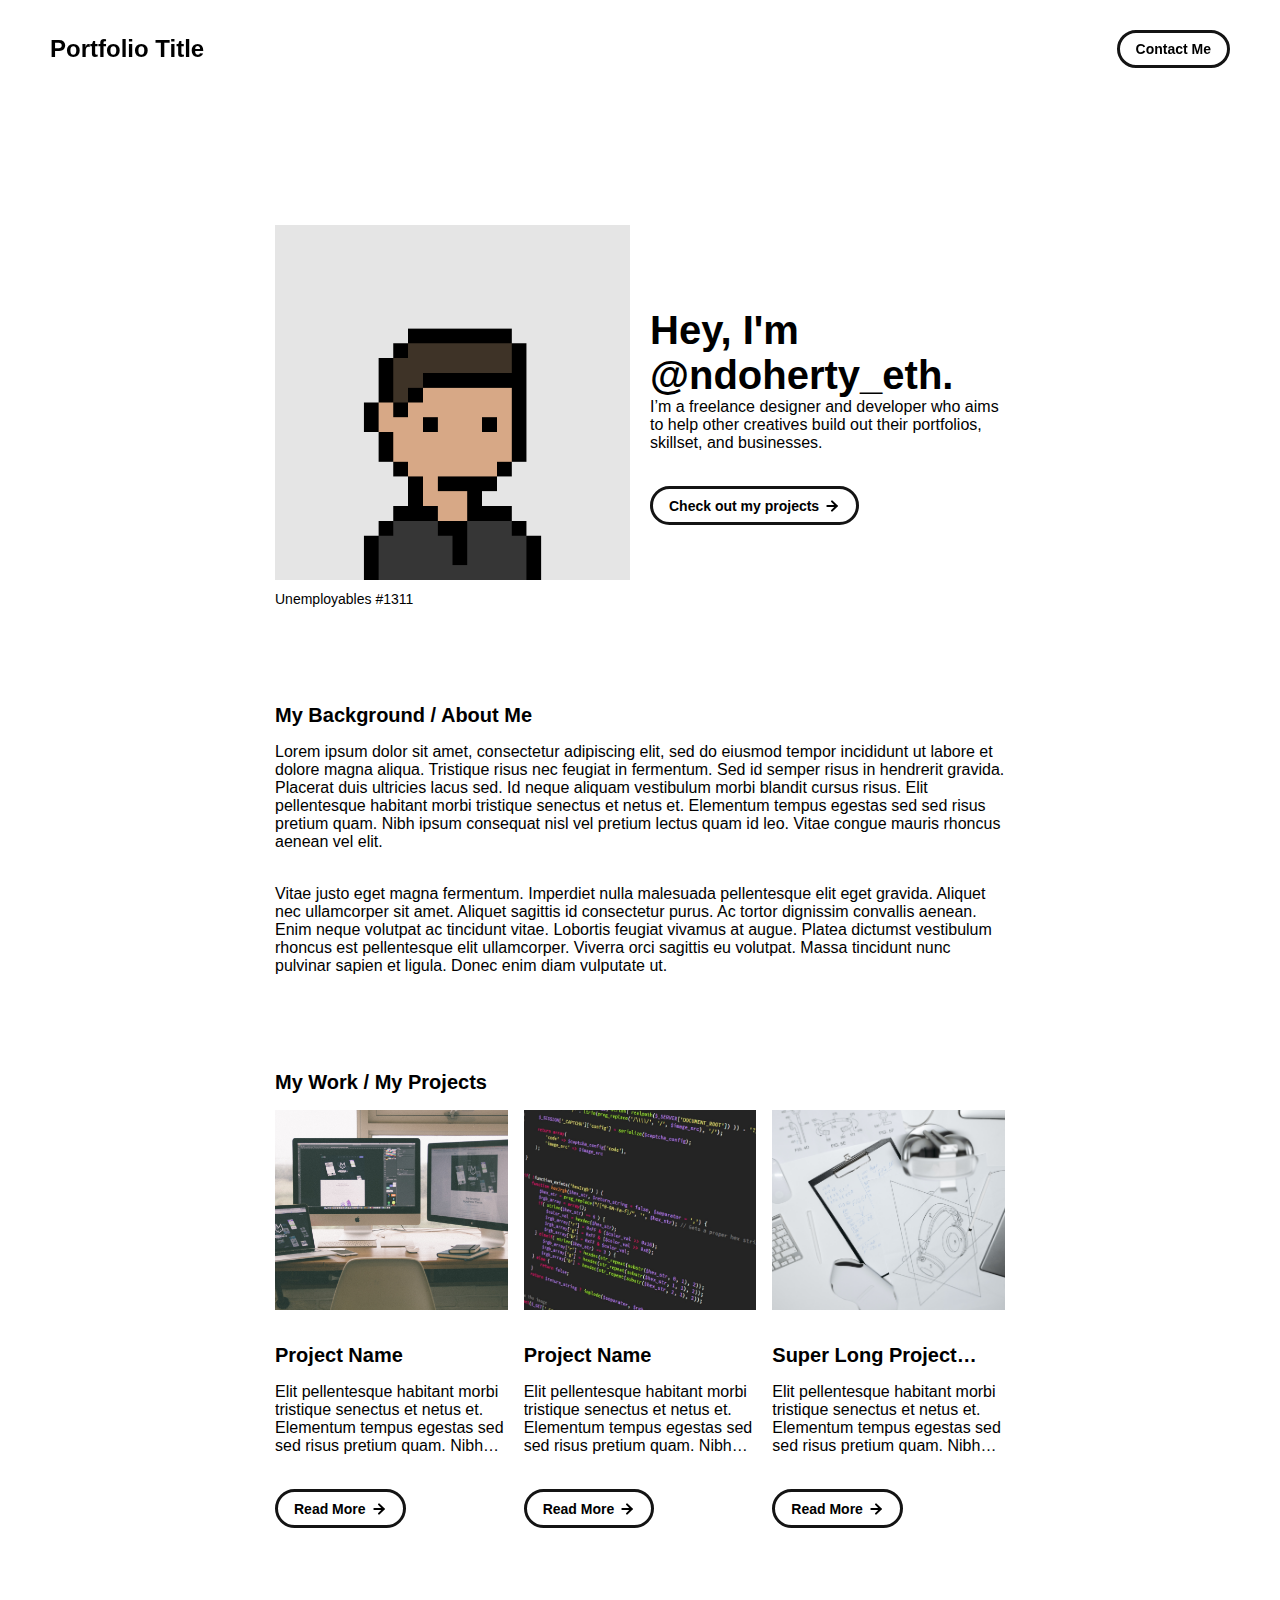
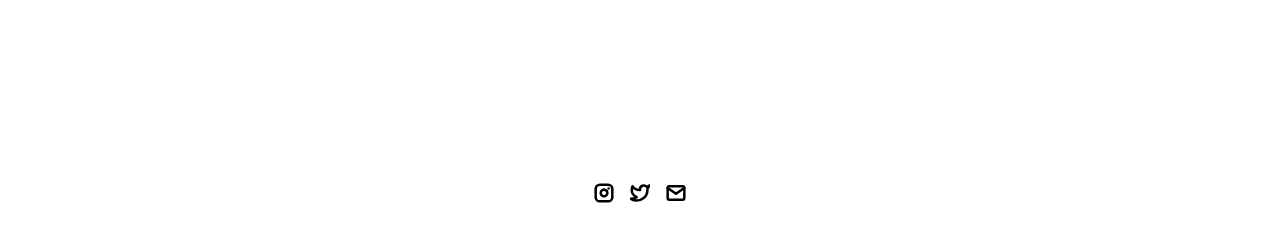
<file: index.html>
<!DOCTYPE html>
<html lang="en">
	<head>
		<meta charset="utf-8">

    <!-- 
      TODO

      Upload your Unemployable (or whatever photo you like) to the assets/images folder
      and change the name of the image below to match the uploaded one

      Change the title in the <title> tag to whatever you would like the title of your portfolio to be

      This should be the same across all pages.
     -->
    <link rel="icon" href="./assets/images/1311.png" />
		<title>Unemployables Portfolio</title>
    <meta name="description" content="A portfolio template for the Unemployables community.">
    <meta name="viewport" content="width=device-width, initial-scale=1" />

		<link rel="stylesheet" href="./css/layout.css">
    <link rel="stylesheet" href="./css/typography.css">
    <link rel="stylesheet" href="./css/utilities.css">

		<script defer src="./js/script.js"></script>
	</head>
	<body>
    <!-- NAVBAR -->
    <div class="navbar">
      <a class="nav-title-link" href="./index.html">
        <!-- TODO - Change the "Portfolio Title" to whatever you want displayed in the top left -->
        <span class="nav-title">Portfolio Title</span>
         <!-- TODO - Change the email after 'mailto:' to your email address for contact -->
        <a class="button" href="mailto:whitevans.eth@gmail.com">
          <span class="button-text">Contact Me</span>
        </a>
      </a>
    </div>

    <!-- MAIN PAGE CONTENT -->
    <div id="main-content">

      <!-- PORTFOLIO HEADER -->
      <div id="portfolio-header">
        <div id="portfolio-header-image-container">
          <!-- 
            TODO

            - Change the img "src" attribute to point to the Unemployable image you uploaded (or whatever image).
            - Change the number to point to your Unemployable & replace the OpenSea link with your own
            - If you aren't using an Unemployable as your image, remove the entire "a" element
          -->
          <img src="./assets/images/1311.png" class="portfolio-header-image">
          <a class="no-underline" target="_blank" href="https://opensea.io/assets/0xe0be388ab81c47b0f098d2030a1c9ef190691a8a/1311">
            <span class="image-caption">Unemployables #1311</span>
          </a>
        </div>

          <!-- 
            TODO

            - Change the main-title to whatver you want
            - Change the body-text after that to a quick introduction to what you do
            - Edit the button text if you feel like it. It will link to the projects section below.
          -->
        <div id="portfolio-header-text-container">
            <div class="header-text">
              <span class="main-title">Hey, I'm @ndoherty_eth.</span>
              <div class="body-text">I’m a freelance designer and developer who aims to help other creatives build out their portfolios, skillset, and businesses.</div>
            </div>
            <a class="button" id="my-work-link">
              <span class="button-text">Check out my projects</span> 
              <image src="./assets/icons/arrow-right.svg" class="right-arrow-icon"/>
            </a>
        </div>
      </div>

      <!-- ABOUT SECTION -->
      <!-- 
        TODO

        - Change the subheader-text to whatever header you want
        - Add paragraphs using the <div class="body-text"></div> elements in the "about-section-content"
      -->
      <div id="about-section">
        <span class="subheader-text">My Background / About Me</span>
        <div class="about-section-content">
          <div class="body-text">Lorem ipsum dolor sit amet, consectetur adipiscing elit, sed do eiusmod tempor incididunt ut labore et dolore magna aliqua. Tristique risus nec feugiat in fermentum. Sed id semper risus in hendrerit gravida. Placerat duis ultricies lacus sed. Id neque aliquam vestibulum morbi blandit cursus risus. Elit pellentesque habitant morbi tristique senectus et netus et. Elementum tempus egestas sed sed risus pretium quam. Nibh ipsum consequat nisl vel pretium lectus quam id leo. Vitae congue mauris rhoncus aenean vel elit.</div>
          <div class="body-text">Vitae justo eget magna fermentum. Imperdiet nulla malesuada pellentesque elit eget gravida. Aliquet nec ullamcorper sit amet. Aliquet sagittis id consectetur purus. Ac tortor dignissim convallis aenean. Enim neque volutpat ac tincidunt vitae. Lobortis feugiat vivamus at augue. Platea dictumst vestibulum rhoncus est pellentesque elit ullamcorper. Viverra orci sagittis eu volutpat. Massa tincidunt nunc pulvinar sapien et ligula. Donec enim diam vulputate ut.</div>
        </div>
      </div>

      <!-- PROJECTS / MY WORK SECTION -->
      <div id="my-work-section">
        <!-- TODO - Change the subheader-text to whatever you want the Projects section header to say -->
        <span class="subheader-text">My Work / My Projects</span>

        <div class="projects-container">
          <!-- 
            TODO

            This is where the project cards live. Here's a base level project card for you to copy:
            <div class="project-card">
              <img src="./assets/images/IMAGE_NAME" class="project-image">
              <div class="project-card-text-container">
                <div class="subheader-text project-title">PROJECT_NAME</div>
                <div class="body-text project-card-text">SMALL_PROJECT_DESCRIPTION</div>
              </div>
              <a class="button" href="./project-pages/PROJECT_PAGE_NAME.html">
                <span class="button-text">Read More</span>
                <image src="./assets/icons/arrow-right.svg" class="right-arrow-icon"/>
              </a>
            </div>

            - To add a project to the this area, copy the above, paste it below this comment, and change the following:
                - IMAGE_NAME: the name of the image file in assets/images
                - PROJECT_NAME: the name of the project (keep it short, it only shows 1 line)
                - SMALL_PROJECT_DESCRIPTION: a quick project description (max 4 lines)
                - PROJECT_PAGE_NAME.html: the html filename for the project (must be in project-pages folder)
          -->
          <div class="project-card">
            <img src="./assets/images/desktop.jpeg" class="project-image">
            <div class="project-card-text-container">
              <div class="subheader-text project-title">Project Name</div>
              <div class="body-text project-card-text">Elit pellentesque habitant morbi tristique senectus et netus et. Elementum tempus egestas sed sed risus pretium quam. Nibh ipsum consequat nisl vel pretium</div>
            </div>
            <a class="button" href="./project-pages/project-template.html">
              <span class="button-text">Read More</span>
              <image src="./assets/icons/arrow-right.svg" class="right-arrow-icon"/>
            </a>
          </div>
          <div class="project-card">
            <img src="./assets/images/code.jpeg" class="project-image">
            <div class="project-card-text-container">
              <div class="subheader-text project-title">Project Name</div>
              <div class="body-text project-card-text">Elit pellentesque habitant morbi tristique senectus et netus et. Elementum tempus egestas sed sed risus pretium quam. Nibh ipsum consequat nisl vel pretium</div>
            </div>
            <a class="button" href="./project-pages/project-template.html">
              <span class="button-text">Read More</span>
              <image src="./assets/icons/arrow-right.svg" class="right-arrow-icon"/>
            </a>
          </div>
          <div class="project-card">
            <img src="./assets/images/sketchbook.jpeg" class="project-image">
            <div class="project-card-text-container">
              <div class="subheader-text project-title">Super Long Project Name That Should be Hidden</div>
              <div class="body-text project-card-text">Elit pellentesque habitant morbi tristique senectus et netus et. Elementum tempus egestas sed sed risus pretium quam. Nibh ipsum consequat nisl vel pretium</div>
            </div>
            <a class="button" href="./project-pages/project-template.html">
              <span class="button-text">Read More</span>
              <image src="./assets/icons/arrow-right.svg" class="right-arrow-icon"/>
            </a>
          </div>
        </div>
      </div>
    </div>

    <!-- FOOTER -->
    <div id="footer">
      <!-- 
        TODO - Change href to your Instagram account (can also delete entire "a" element if no Instagram) 

        This should be the same across all pages.
      -->
      <a class="icon-link" target="_blank" href="https://twitter.com/whitevans_eth">
        <image src="./assets/icons/instagram.svg" class="footer-icon"/>
      </a>
      <!-- 
        TODO - Change href to your Twitter account (can also delete entire "a" element if no Twitter) 
      
        This should be the same across all pages.
      -->
      <a class="icon-link" target="_blank" href="https://twitter.com/whitevans_eth">
        <image src="./assets/icons/twitter.svg" class="footer-icon"/>
      </a>
      <!-- 
        TODO - Change the email after "mailto" to your contact email 
      
        This should be the same across all pages.
      -->
      <a class="icon-link" href="mailto:whitevans.eth@gmail.com">
        <image src="./assets/icons/mail.svg" class="footer-icon"/>
      </a>
    </div>

	</body>
</html>
</file>
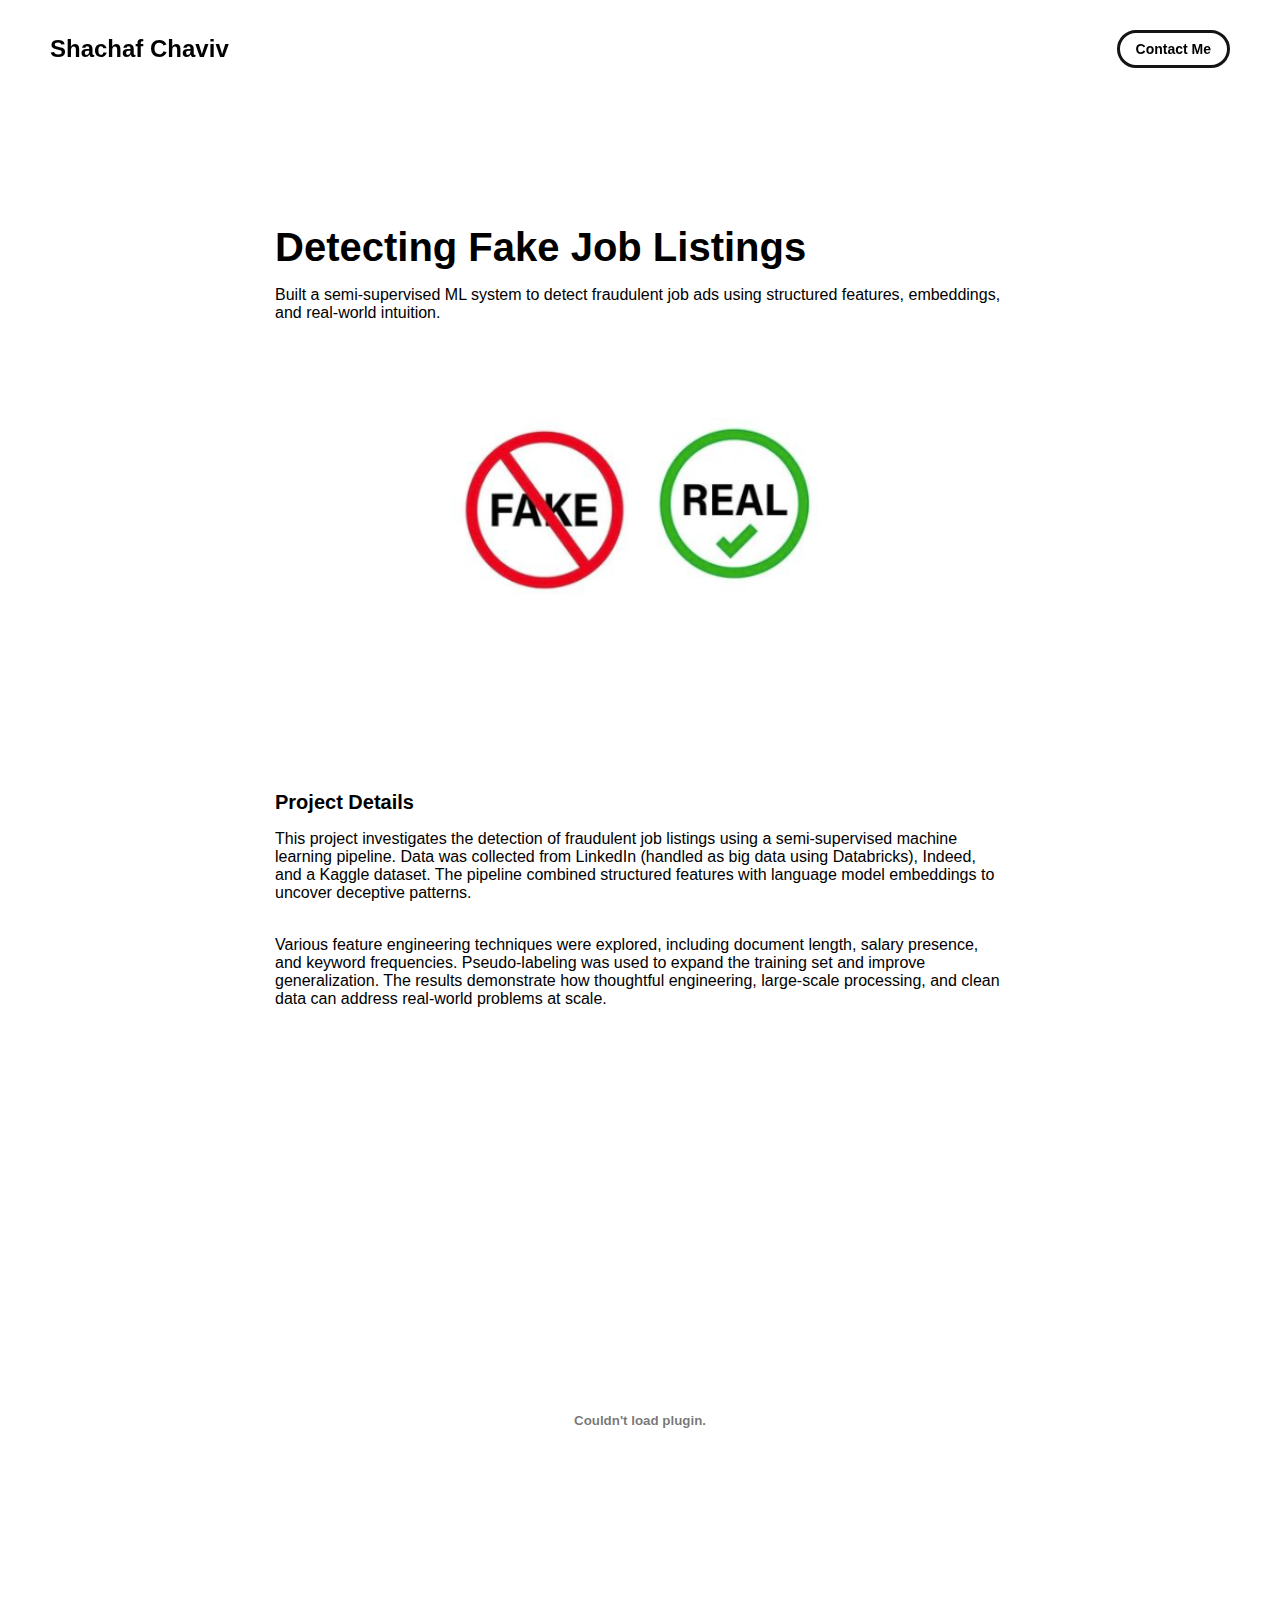
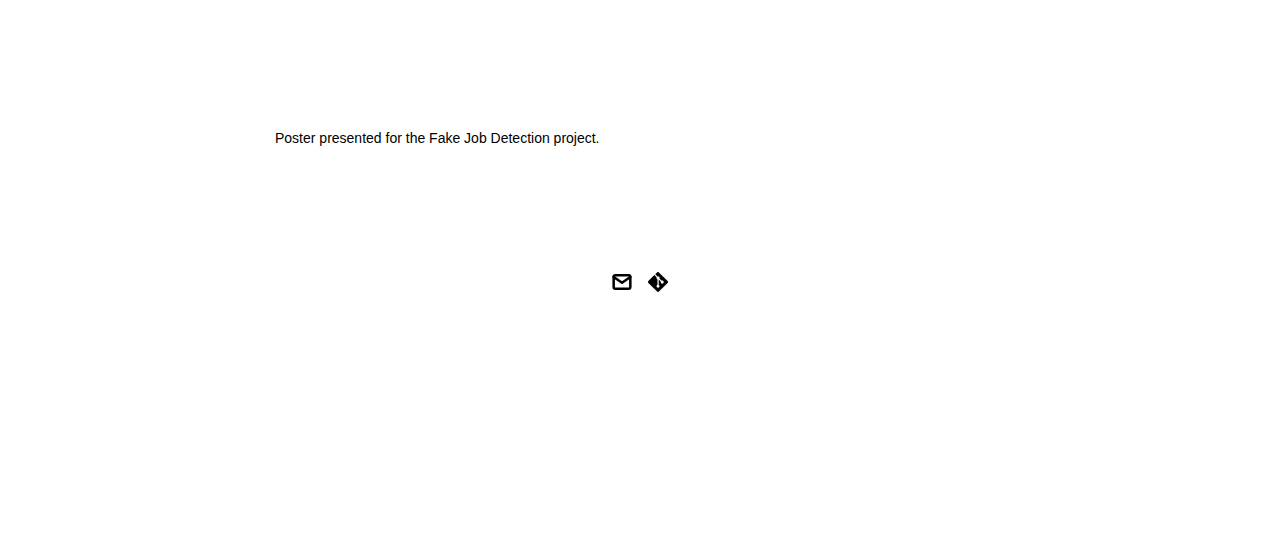
<file: project-pages/fake-jobs.html>
<!DOCTYPE html>
<html lang="en">
<head>
  <meta charset="utf-8">
  <link rel="icon" href="../assets/images/fake_jobs_logo.png" />
  <title>Fake Job Listings Detection</title>
  <meta name="description" content="Detecting fake job listings using semi-supervised ML." />
  <meta name="viewport" content="width=device-width, initial-scale=1" />
  <link rel="stylesheet" href="../css/layout.css">
  <link rel="stylesheet" href="../css/typography.css">
  <link rel="stylesheet" href="../css/utilities.css">
  <script defer src="../js/script.js"></script>
</head>
<body>
  <div class="navbar">
    <a class="nav-title-link" href="../index.html">
      <span class="nav-title">Shachaf Chaviv</span>
      <a class="button" href="mailto:shachaf.haviv@gmail.com">
        <span class="button-text">Contact Me</span>
      </a>
    </a>
  </div>

  <div id="main-content">
    <div id="project-header">
      <div class="main-title">Detecting Fake Job Listings</div>
      <div class="body-text">Built a semi-supervised ML system to detect fraudulent job ads using structured features, embeddings, and real-world intuition.</div>
     <img src="../assets/images/real or fake.png"
     class="project-header-image"
     style="width: 400px; height: auto; display: block; margin: 0 auto;">
    </div>

    <div id="project-details">
      <div class="subheader-text">Project Details</div>
      <div class="project-details-content">
        <div class="body-text">
          This project investigates the detection of fraudulent job listings using a semi-supervised machine learning pipeline. Data was collected from LinkedIn (handled as big data using Databricks), Indeed, and a Kaggle dataset. The pipeline combined structured features with language model embeddings to uncover deceptive patterns.
        </div>
        <div class="body-text">
          Various feature engineering techniques were explored, including document length, salary presence, and keyword frequencies. Pseudo-labeling was used to expand the training set and improve generalization. The results demonstrate how thoughtful engineering, large-scale processing, and clean data can address real-world problems at scale.
        </div>
      </div>
    </div>

    <div id="project-gallery">
      <div class="subheader-text"></div>
      <div class="project-gallery-content">
        <div class="gallery-image-container">
          <embed src="../assets/poster_real_or_fake.pdf" type="application/pdf" width="100%" height="600px" />
          <span class="image-caption">Poster presented for the Fake Job Detection project.</span>
<!--         </div>
        <div class="gallery-image-container half-width">
          <img src="../assets/images/fake_jobs_chart.png" class="gallery-image">
          <span class="image-caption">Model results: precision and recall on labeled samples.</span>
        </div> -->
      </div>
    </div>
  </div>

  <div id="footer">
    <a class="icon-link" href="mailto:shachaf.haviv@gmail.com">
      <image src="../assets/icons/mail.svg" class="footer-icon"/>
    </a>
    	<a class="icon-link" href="https://github.com/shachafha/Real_or_Fake_Jobs">
        <image src="../assets/icons/git.svg" class="footer-icon"/>
      </a>
  </div>
</body>
</html>
</file>
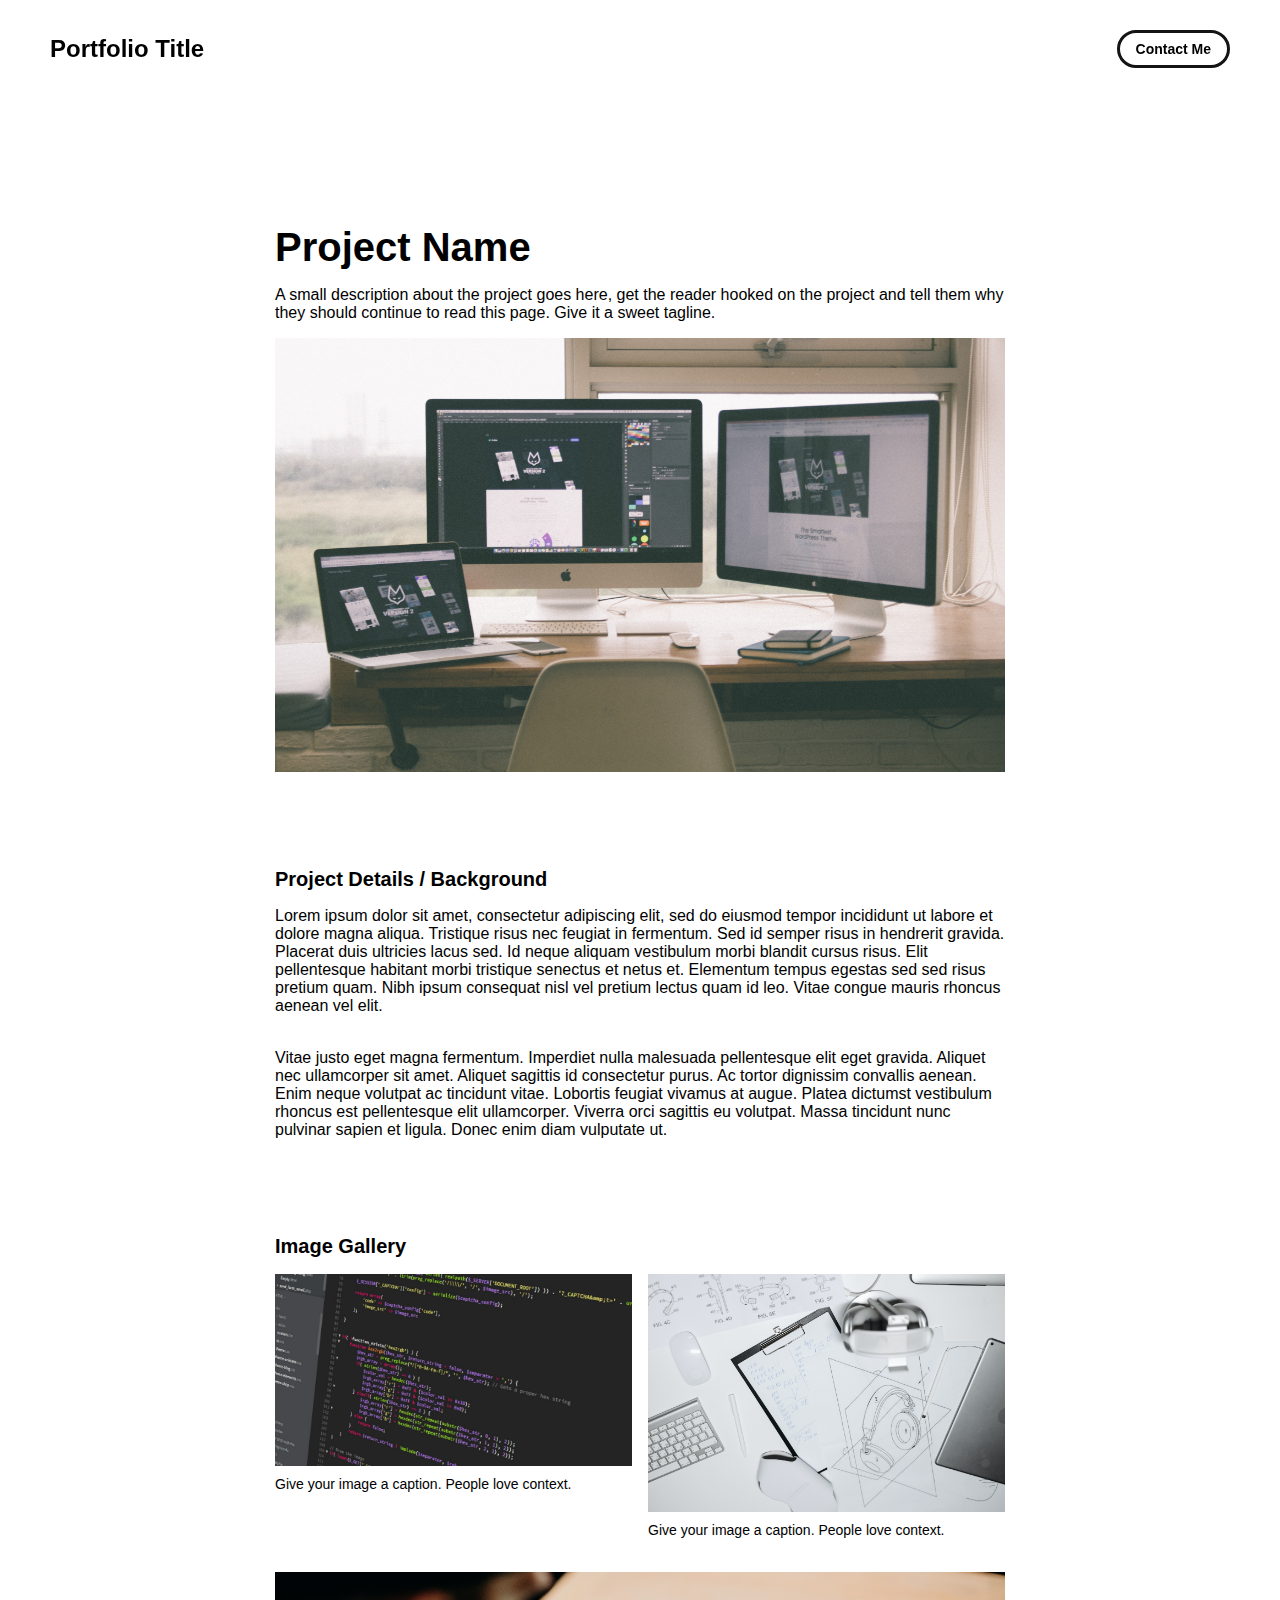
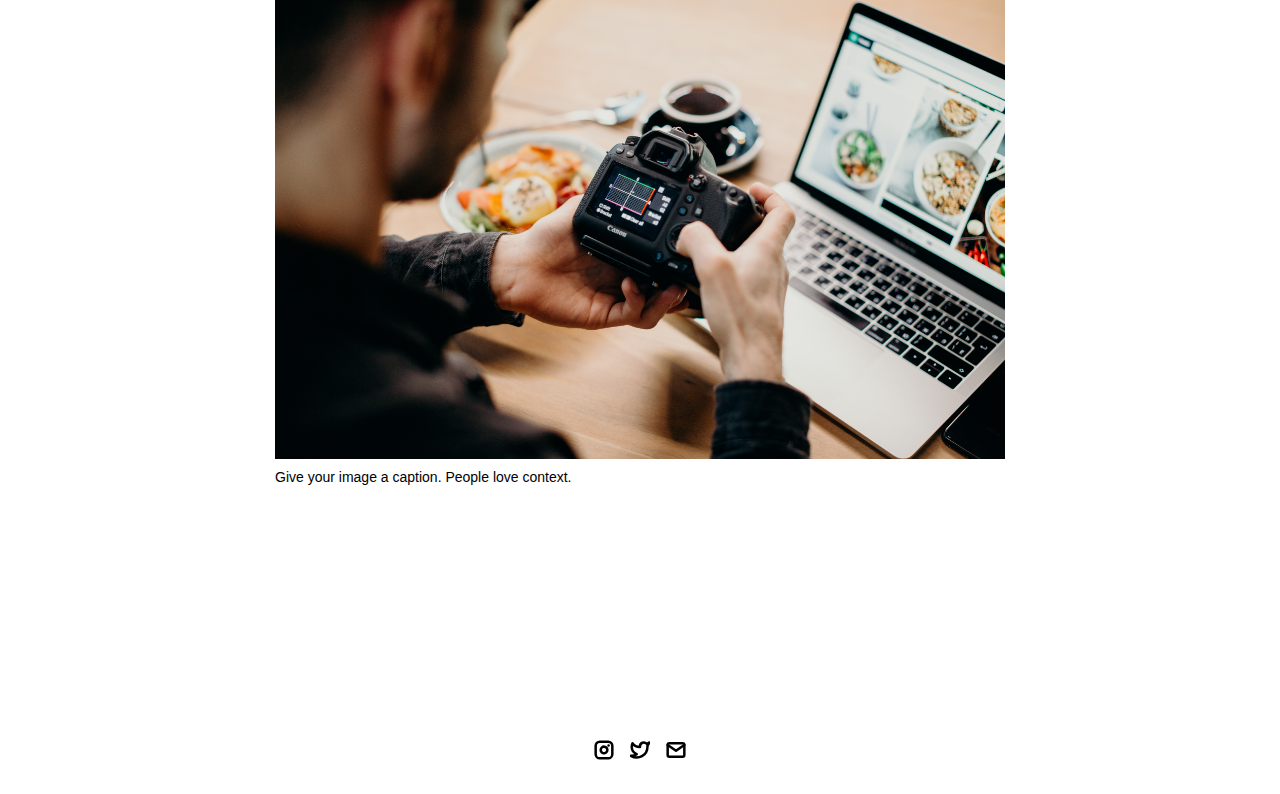
<file: project-pages/project-template.html>
<!-- 
  IMPORTANT! 
  
  Keep this file unchanged to use as a template for all future project pages. 

  For every new project you add to your portfolio, make a copy of this file in the
  'project-pages' folder with a name related to the project.
-->


<!DOCTYPE html>
<html lang="en">
	<head>
		<meta charset="utf-8">
    <!-- 
      TODO

      Upload your Unemployable (or whatever photo you like) to the assets/images folder
      and change the name of the image below to match the uploaded one

      Change the title in the <title> tag to whatever you would like the title of your portfolio to be

      This should be the same across all pages.
     -->
     <link rel="icon" href="../assets/images/1311.png" />
     <title>Unemployables Portfolio</title>
    <meta name="description" content="A portfolio template for the Unemployables community.">
    <meta name="viewport" content="width=device-width, initial-scale=1" />

		<link rel="stylesheet" href="../css/layout.css">
    <link rel="stylesheet" href="../css/typography.css">
    <link rel="stylesheet" href="../css/utilities.css">

		<script defer src="../js/script.js"></script>
	</head>
	<body>
    <!-- NAVBAR -->
    <div class="navbar">
      <a class="nav-title-link" href="../index.html">
        <!-- 
          TODO - Change the "Portfolio Title" to whatever you want displayed in the top left

          (this should be the same across all pages)
         -->
        <span class="nav-title">Portfolio Title</span>
        <!-- 
          TODO - Change the email after 'mailto:' to your email address for contact 
        
          (this should be the same across all pages)
        -->
        <a class="button" href="mailto:whitevans.eth@gmail.com">
          <span class="button-text">Contact Me</span>
        </a>
      </a>
    </div>

    <!-- MAIN PAGE CONTENT -->
    <div id="main-content">

      <!-- PROJECT HEADER -->
      <div id="project-header">
          <!-- 
            TODO

            - Change the 'main-title' text to the name of your project
            - Change the 'body-text' text to a short and sweet description of your project (maybe the same as the one on the project card)
            - Change "desktop.jpeg" to the image filename you uploaded in the assets/images folder.
          -->
        <div class="main-title">Project Name</div>
        <div class="body-text">A small description about the project goes here, get the reader hooked on the project and tell them why they should continue to read this page. Give it a sweet tagline.</div>
        <image class="project-header-image" src="../assets/images/desktop.jpeg">
      </div>

      <!-- PROJECT DETAILS -->
      <!-- 
        TODO

        - Change the 'subheader-text' to whatever header you want for project details
        - Add paragraphs using the <div class="body-text"></div> elements in the "project-details-content"
      -->
      <div id="project-details">
        <div class="subheader-text">Project Details / Background</div>
        <div class="project-details-content">
          <div class="body-text">Lorem ipsum dolor sit amet, consectetur adipiscing elit, sed do eiusmod tempor incididunt ut labore et dolore magna aliqua. Tristique risus nec feugiat in fermentum. Sed id semper risus in hendrerit gravida. Placerat duis ultricies lacus sed. Id neque aliquam vestibulum morbi blandit cursus risus. Elit pellentesque habitant morbi tristique senectus et netus et. Elementum tempus egestas sed sed risus pretium quam. Nibh ipsum consequat nisl vel pretium lectus quam id leo. Vitae congue mauris rhoncus aenean vel elit.</div>
          <div class="body-text">Vitae justo eget magna fermentum. Imperdiet nulla malesuada pellentesque elit eget gravida. Aliquet nec ullamcorper sit amet. Aliquet sagittis id consectetur purus. Ac tortor dignissim convallis aenean. Enim neque volutpat ac tincidunt vitae. Lobortis feugiat vivamus at augue. Platea dictumst vestibulum rhoncus est pellentesque elit ullamcorper. Viverra orci sagittis eu volutpat. Massa tincidunt nunc pulvinar sapien et ligula. Donec enim diam vulputate ut.</div>
        </div>
      </div>

      <!-- IMAGE GALLERY -->
      <div id="project-gallery">
        <!-- TODO - Change the 'subheader-text' to whatever you want the Gallery section header to say -->
        <div class="subheader-text">Image Gallery</div>
        <div class="project-gallery-content">
            <!-- 
              TODO

              This is where the images in the gallery live. Here's a simple gallery image for you to copy:

              Full Width Image:

                <div class="gallery-image-container">
                  <img src="../assets/images/IMAGE_NAME" class="gallery-image">
                  <span class="image-caption">IMAGE_CAPTION</span>
                </div>

              Half Width Image: 

                <div class="gallery-image-container half-width">
                  <img src="../assets/images/IMAGE_NAME" class="gallery-image">
                  <span class="image-caption">IMAGE_CAPTION</span>
                </div>

              - To add an image to the this area, copy one of the above, paste it below this comment, and change the following:
                  - IMAGE_NAME: the name of the image file in assets/images
                  - IMAGE_CAPTION: to the caption of the image
            -->
            <div class="gallery-image-container half-width">
              <img src="../assets/images/code.jpeg" class="gallery-image">
              <span class="image-caption">Give your image a caption. People love context.</span>
            </div>
            <div class="gallery-image-container half-width">
              <img src="../assets/images/sketchbook.jpeg" class="gallery-image">
              <span class="image-caption">Give your image a caption. People love context.</span>
            </div>
            <div class="gallery-image-container">
              <img src="../assets/images/camera.jpeg" class="gallery-image">
              <span class="image-caption">Give your image a caption. People love context.</span>
            </div>
        </div>
      </div>
    </div>

    <!-- FOOTER -->
    <div id="footer">
      <!-- 
        TODO - Change href to your Instagram account (can also delete entire "a" element if no Instagram) 

        This should be the same across all pages.
      -->
      <a class="icon-link" target="_blank" href="https://twitter.com/whitevans_eth">
        <image src="../assets/icons/instagram.svg" class="footer-icon"/>
      </a>
      <!-- 
        TODO - Change href to your Twitter account (can also delete entire "a" element if no Twitter) 
      
        This should be the same across all pages.
      -->
      <a class="icon-link" target="_blank" href="https://twitter.com/whitevans_eth">
        <image src="../assets/icons/twitter.svg" class="footer-icon"/>
      </a>
      <!-- 
        TODO - Change the email after "mailto" to your contact email 
      
        This should be the same across all pages.
      -->
      <a class="icon-link" href="mailto:whitevans.eth@gmail.com">
        <image src="../assets/icons/mail.svg" class="footer-icon"/>
      </a>
    </div>

	</body>
</html>
</file>
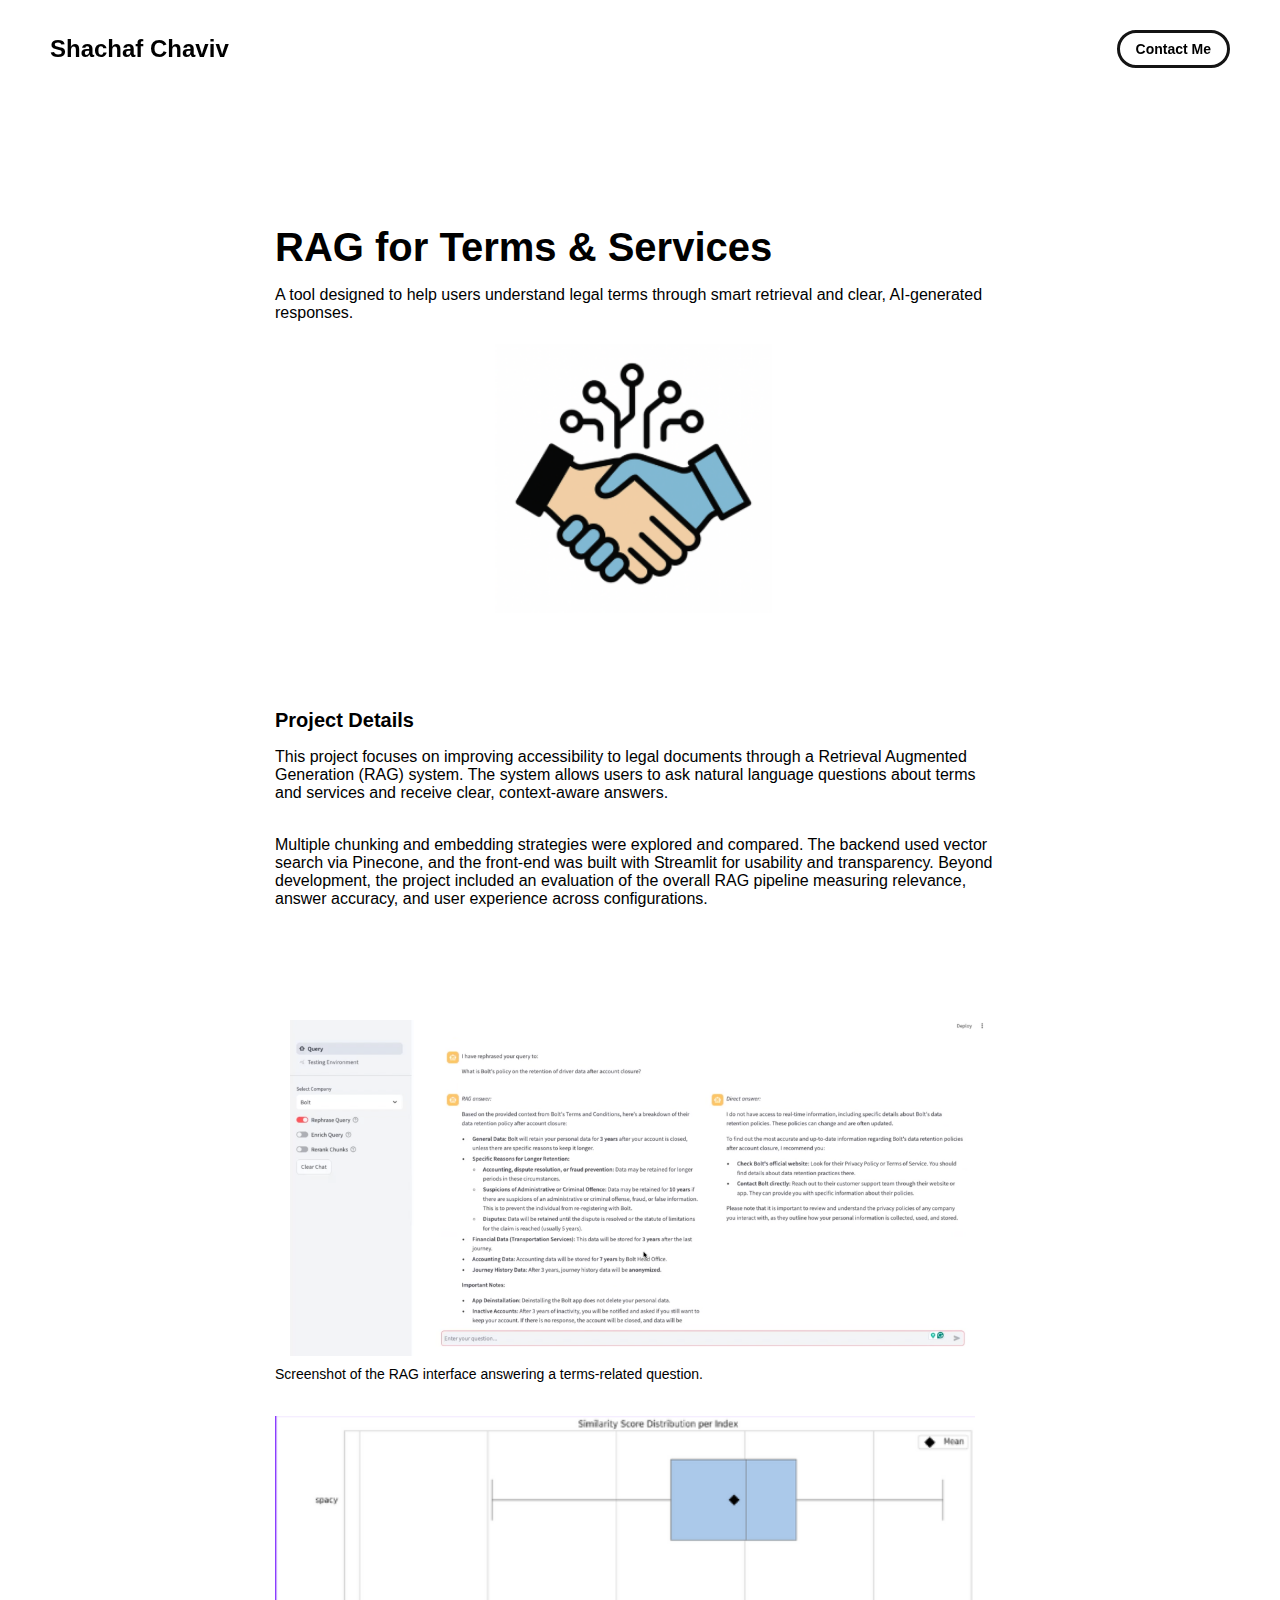
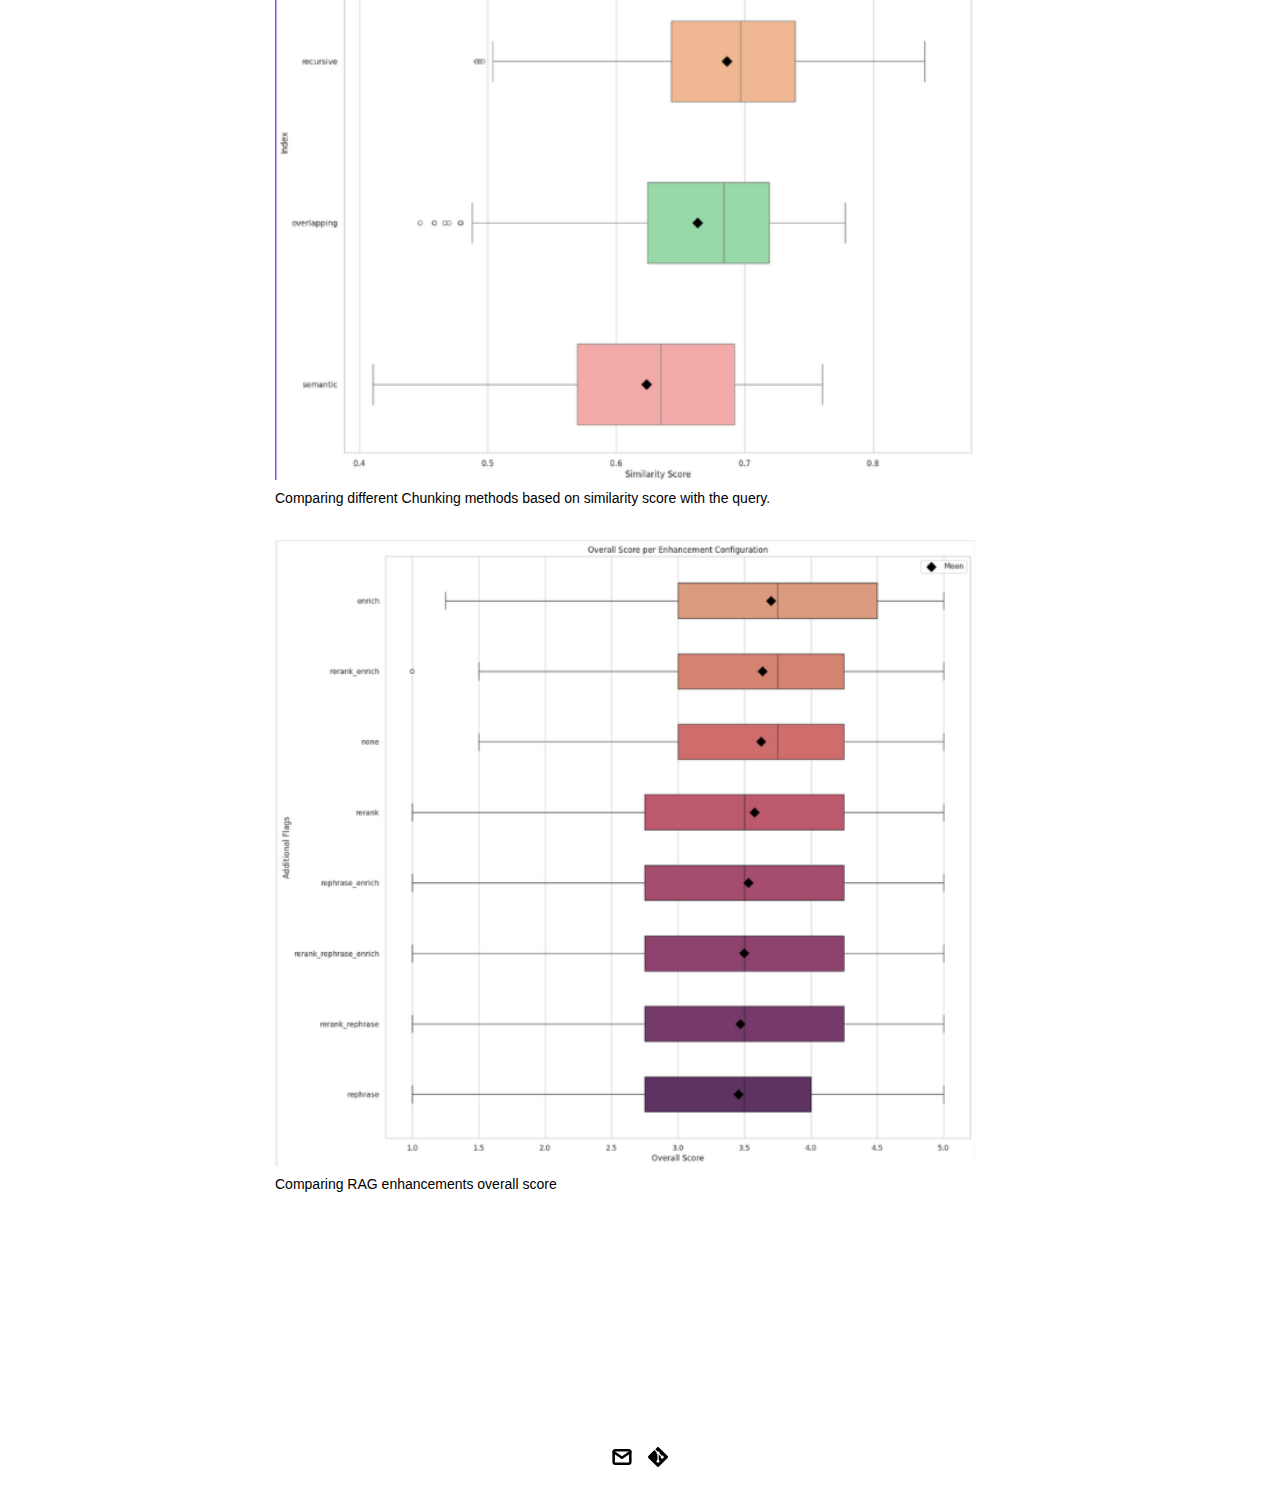
<file: project-pages/rag-terms.html>
<!DOCTYPE html>
<html lang="en">
<head>
  <meta charset="utf-8">
  <link rel="icon" href="../assets/images/rag_terms_logo.png" />
  <title>RAG for Terms & Services</title>
  <meta name="description" content="A user-friendly RAG system for legal document clarity." />
  <meta name="viewport" content="width=device-width, initial-scale=1" />
  <link rel="stylesheet" href="../css/layout.css">
  <link rel="stylesheet" href="../css/typography.css">
  <link rel="stylesheet" href="../css/utilities.css">
  <script defer src="../js/script.js"></script>
</head>
<body>
  <div class="navbar">
    <a class="nav-title-link" href="../index.html">
      <span class="nav-title">Shachaf Chaviv</span>
      <a class="button" href="mailto:shachaf.haviv@gmail.com">
        <span class="button-text">Contact Me</span>
      </a>
    </a>
  </div>

  <div id="main-content">
    <div id="project-header">
      <div class="main-title">RAG for Terms & Services</div>
      <div class="body-text">A tool designed to help users understand legal terms through smart retrieval and clear, AI-generated responses.</div>
      <img src="../assets/images/rag logo.png"
     class="project-header-image"
     style="width: 500px; height: auto; display: block; margin: 0 auto;">
    </div>

    <div id="project-details">
      <div class="subheader-text">Project Details</div>
      <div class="project-details-content">
        <div class="body-text">
          This project focuses on improving accessibility to legal documents through a Retrieval Augmented Generation (RAG) system. The system allows users to ask natural language questions about terms and services and receive clear, context-aware answers.
        </div>
        <div class="body-text">
          Multiple chunking and embedding strategies were explored and compared. The backend used vector search via Pinecone, and the front-end was built with Streamlit for usability and transparency. Beyond development, the project included an evaluation of the overall RAG pipeline measuring relevance, answer accuracy, and user experience across configurations.
        </div>
      </div>
    </div>

    <div id="project-gallery">
      <div class="subheader-text"></div>
      <div class="project-gallery-content">
        <div class="gallery-image-container">
          <img src="../assets/rag_streamlit.png" class="gallery-image" style="width: 700px; height: auto; display: block; margin: 0 auto;">
          <span class="image-caption">Screenshot of the RAG interface answering a terms-related question.</span>
        </div>
        <div class="gallery-image-container">
          <img src="../assets/retrieval_eval.png" class="gallery-image" style="width: 700px; height: auto;">
          <span class="image-caption">Comparing different Chunking methods based on similarity score with the query.</span>
        </div>
         <div class="gallery-image-container">
          <img src="../assets/rag_scores.png" class="gallery-image" style="width: 700px; height: auto;">
          <span class="image-caption">Comparing RAG enhancements overall score</span>
        </div>
      </div>
    </div>
  </div>

  <div id="footer">
    <a class="icon-link" href="mailto:shachaf.haviv@gmail.com">
      <image src="../assets/icons/mail.svg" class="footer-icon"/>
    </a>
    	<a class="icon-link" href="https://github.com/shachafha/Terms-and-Services-RAG">
        <image src="../assets/icons/git.svg" class="footer-icon"/>
      </a>
  </div>
</body>
</html>
</file>
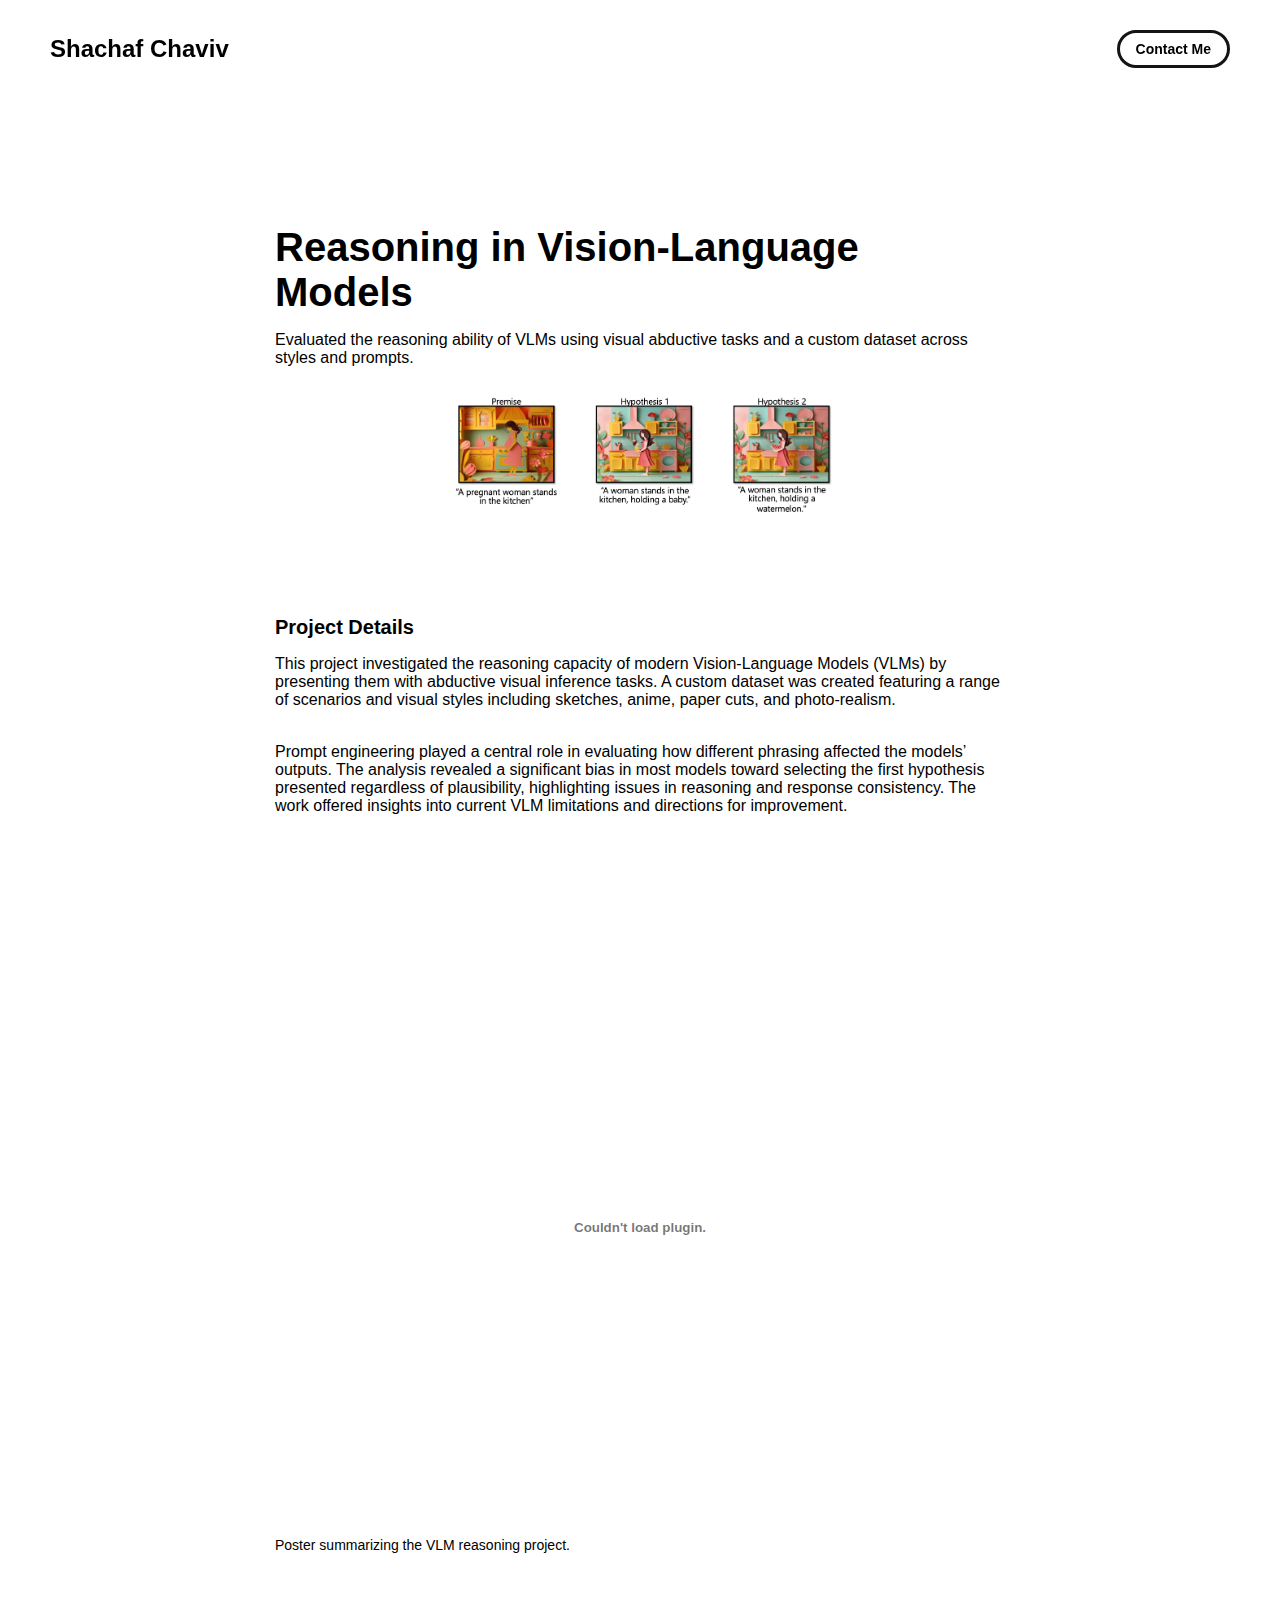
<file: project-pages/vlm-reasoning.html>
<!DOCTYPE html>
<html lang="en">
<head>
  <meta charset="utf-8">
  <link rel="icon" href="../assets/images/vlm_reasoning_logo.png" />
  <title>Reasoning in Vision-Language Models</title>
  <meta name="description" content="Exploring logical reasoning in VLMs through abductive tasks." />
  <meta name="viewport" content="width=device-width, initial-scale=1" />
  <link rel="stylesheet" href="../css/layout.css">
  <link rel="stylesheet" href="../css/typography.css">
  <link rel="stylesheet" href="../css/utilities.css">
  <script defer src="../js/script.js"></script>
</head>
<body>
  <div class="navbar">
    <a class="nav-title-link" href="../index.html">
      <span class="nav-title">Shachaf Chaviv</span>
      <a class="button" href="mailto:shachaf.haviv@gmail.com">
        <span class="button-text">Contact Me</span>
      </a>
    </a>
  </div>

  <div id="main-content">
    <div id="project-header">
      <div class="main-title">Reasoning in Vision-Language Models</div>
      <div class="body-text">Evaluated the reasoning ability of VLMs using visual abductive tasks and a custom dataset across styles and prompts.</div>
      <image class="project-header-image" src="../assets/images/vlm image.png" style="width: 400px; height: auto; display: block; margin: 0 auto;">
    </div>

    <div id="project-details">
      <div class="subheader-text">Project Details</div>
      <div class="project-details-content">
        <div class="body-text">
          This project investigated the reasoning capacity of modern Vision-Language Models (VLMs) by presenting them with abductive visual inference tasks. A custom dataset was created featuring a range of scenarios and visual styles including sketches, anime, paper cuts, and photo-realism.
        </div>
        <div class="body-text">
          Prompt engineering played a central role in evaluating how different phrasing affected the models’ outputs. The analysis revealed a significant bias in most models toward selecting the first hypothesis presented regardless of plausibility, highlighting issues in reasoning and response consistency. The work offered insights into current VLM limitations and directions for improvement.
        </div>
      </div>
    </div>

    <div id="project-gallery">
      <div class="subheader-text"></div>
      <div class="project-gallery-content">
        <div class="gallery-image-container">
           <embed src="../assets/VLM Poster.pdf" type="application/pdf" width="100%" height="600px" />
          <span class="image-caption">Poster summarizing the VLM reasoning project.</span>
        </div>
<!--         <div class="gallery-image-container half-width">
          <img src="../assets/images/vlm_examples_grid.png" class="gallery-image">
          <span class="image-caption">Example hypotheses and visual representations tested.</span>
        </div> -->
      </div>
    </div>
  </div>

  <div id="footer">
    <a class="icon-link" href="mailto:shachaf.haviv@gmail.com">
      <image src="../assets/icons/mail.svg" class="footer-icon"/>
    </a>
  </div>
</body>
</html>
</file>
<file: css/layout.css>
* {
  box-sizing: border-box;
}

html {
  text-size-adjust: none;
  -webkit-text-size-adjust: none;
  -moz-text-size-adjust: none;
  -ms-text-size-adjust: none;
}

body {
  margin: 0;
  -webkit-font-smoothing: antialiased;
  -moz-osx-font-smoothing: grayscale;
}




/* Main Page Layout */

#main-content {
  margin: 225px 425px;
  display: flex;
  flex-direction: column;
  gap: 96px;
}




/* Portfolio Header */

#portfolio-header {
  display: flex;
  gap: 20px;
  align-items: center;
}

#portfolio-header-image-container {
  display: flex;
  flex-direction: column;
  gap: 10px;
  flex-basis: 50%;
}

.portfolio-header-image {
  width: 100%;
  height: auto;
}

#portfolio-header-text-container {
  display: flex;
  flex-direction: column;
  gap: 34px;
  flex-basis: 50%;
}




/* About Section */

#about-section {
  display: flex;
  flex-direction: column;
  gap: 16px;
}

.about-section-content {
  display: flex;
  flex-direction: column;
  gap: 34px;
}




/* Project Section */

#my-work-section {
  display: flex;
  flex-direction: column;
  gap: 16px;
}

.projects-container {
  display: flex;
  gap: 34px 16px;
  flex-wrap: wrap;
}

    /* Project Cards */

    .project-card {
      max-width: calc((100% - 32px) / 3);
      display: flex;
      flex-direction: column;
      gap: 34px;
    }

    .project-card-text-container {
      flex-direction: column;
      display: flex;
      gap: 16px
    }

    .project-image {
      width: 100%;
      height: 200px;
      object-fit: cover;
      object-position: center;
    }




/* Project Pages */

#project-header {
  display: flex;
  flex-direction: column;
  gap: 16px;
}

.project-header-image {
  width: 100%;
  height: auto;
}

#project-details {
  display: flex;
  flex-direction: column;
  gap: 16px;
}

.project-details-content {
  display: flex;
  flex-direction: column;
  gap: 34px;
}

    /* Project Gallery */

    #project-gallery {
      display: flex;
      flex-direction: column;
      gap: 16px;
    }

    .project-gallery-content {
      display: flex;
      flex-wrap: wrap;
      gap: 34px 16px;
    }

    .gallery-image-container {
      width: 100%;
      display: flex;
      flex-direction: column;
      gap: 10px;
    }

    .gallery-image-container.half-width {
      width: calc((100% - 16px) / 2);
    }

    .gallery-image {
      width: 100%;
      height: auto;
    }


/* Extra Extra large devices (large laptops and desktops, 1200px and below) */
@media only screen and (max-width: 1600px) {
  #main-content {
    margin: 225px 275px;
  }
}

/* Extra large devices (large laptops and desktops, 1200px and below) */
@media only screen and (max-width: 1200px) {
  #main-content {
    margin: 225px 175px;
  }
}

/* Large devices (laptops/desktops, 1000px and below) */
@media only screen and (max-width: 1000px) {
  #main-content {
    margin: 225px 75px;
  }
}

/* Small devices (portrait tablets and large phones, 800px and below) */
@media only screen and (max-width: 800px) {
  #main-content {
    margin: 150px 50px;
  }

  #portfolio-header {
    flex-direction: column;
  }

  .project-card {
    max-width: calc((100% - 16px) / 2);
  }
}

/* Small devices (portrait tablets and large phones, 600px and below) */
@media only screen and (max-width: 600px) {
  #main-content {
    margin: 125px 20px;
  }

  .project-card {
    max-width: 100%;
  }
}
</file>
<file: css/typography.css>
body {
  font-family: "Helvetica Neue", Helvetica, Arial, sans-serif;
}

.nav-title {
  font-weight: 700;
  font-size: 24px;
}

.button-text {
  font-size: 14px;
  font-weight: 700;
}

.image-caption {
  font-size: 14px;
  font-weight: 500;
}

.main-title {
  font-size: 40px;
  font-weight: 700;
}

.subheader-text {
  font-size: 20px;
  font-weight: 700;
}

.body-text {
  font-size: 16px;
  font-weight: 500;
}

.project-card-text {
  overflow: hidden;
  text-overflow: ellipsis;
  display: -webkit-box;
  -webkit-line-clamp: 4;
  -webkit-box-orient: vertical;
}

.project-title {
  overflow: hidden;
  text-overflow: ellipsis;
  display: -webkit-box;
  -webkit-line-clamp: 1;
  -webkit-box-orient: vertical;
}
</file>
<file: css/utilities.css>
/* Icons */

.right-arrow-icon {
  width: 16px;
  height: 16px;
  margin-top: 1px;
}

.footer-icon {
  width: 20px;
  height: 20px;
}

a.icon-link {
  transition: transform 200ms ease-in-out;
}

a.icon-link:hover {
  cursor: pointer;
  stroke-width: 5;
  margin: 0;
  transform: rotate(15deg);
}


/* Navbar Styling */

.navbar {
  width: 100%;
  padding: 30px 50px;
  display: flex;
  justify-content: space-between;
  align-items: center;
  position: fixed;
  top: 0;
  left: 0;
}

.nav-title-link {
  color: black;
  text-decoration: none;
}

.nav-title-link:hover {
  text-decoration: underline;
}

/* Small devices (portrait tablets and large phones, 800px and below) */
@media only screen and (max-width: 800px) {
  .navbar {
    padding: 20px 20px;
    background-color: white
  }
}


/* Button Styling */

a.button {
  padding: 8px 16px;
  border: 3px solid #141414;
  border-radius: 50px;
  color: black;
  text-decoration: none;
  width: fit-content;
  display: flex;
  gap: 5px;
  align-items: center;
}

a.button:hover {
  text-decoration: underline;
  text-decoration-thickness: 2px;
  cursor: pointer;
}


/* Footer Styling */

#footer {
  width: 100%;
  display: flex;
  padding: 30px 50px;
  justify-content: center;
  align-items: center;
  gap: 16px;
}

/* Link Styling */
a.no-underline {
  text-decoration: none;
  color: black
}

a.no-underline:hover {
  text-decoration: underline;
  cursor: pointer;
}

/* Small devices (portrait tablets and large phones, 800px and below) */
@media only screen and (max-width: 800px) {
  #footer {
    padding: 20px 20px;
  }
}
</file>
